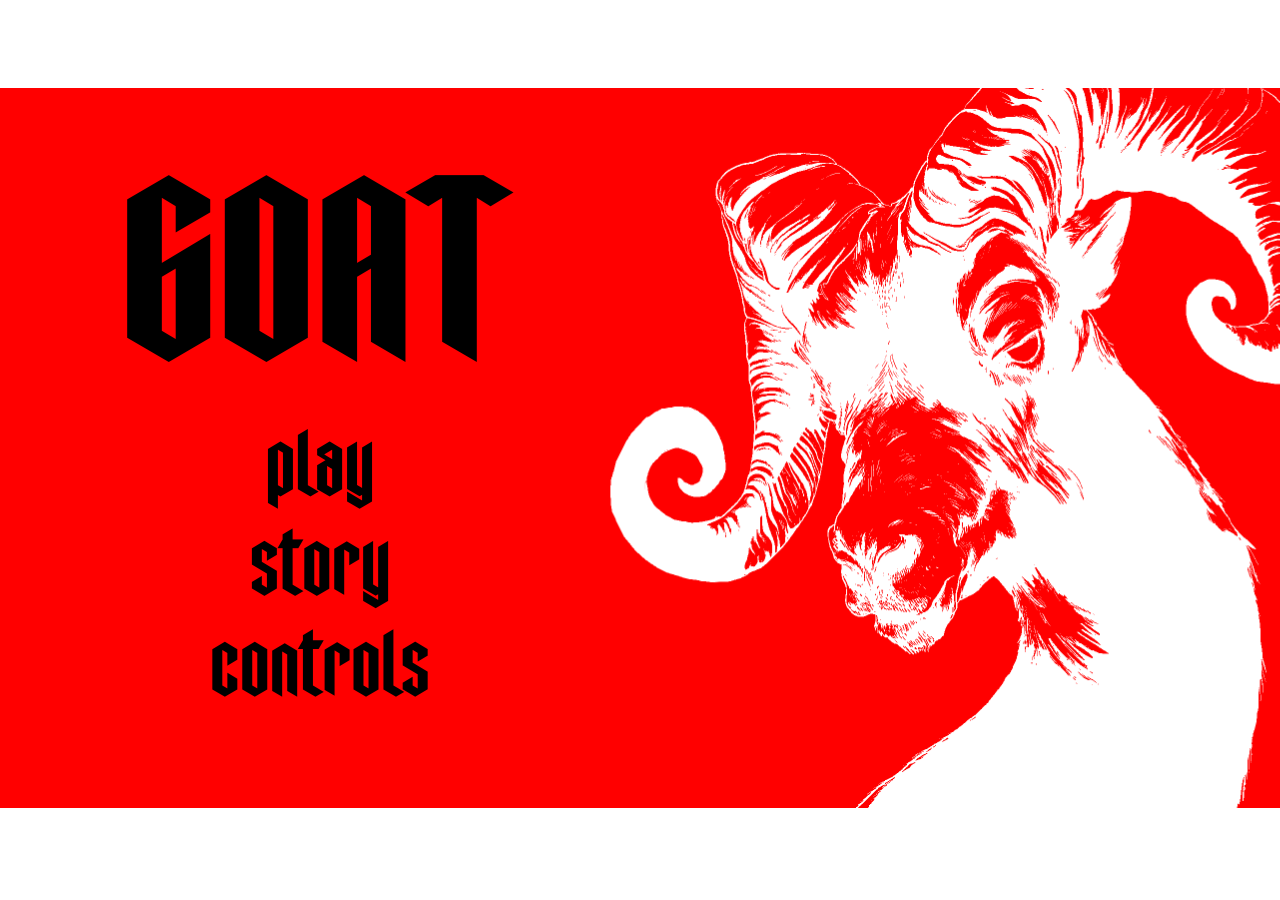
<file: index.html>
<!DOCTYPE html>
<html lang="en">
<head>
    <meta charset="UTF-8">
    <meta name="viewport" content="width=device-width, initial-scale=1.0">
    <meta http-equiv="X-UA-Compatible" content="ie=edge">
    <link rel="stylesheet" type="text/css" href="style.css">
    <title>GOAT</title>
</head>
<body>
    <div id="phaser-game"></div>
</body>
    <script src="js/phaser.min.js"></script>
    <script src="js/scenes/sceneGame.js"></script>
    <script src="js/scenes/sceneMenu.js"></script>
    <script src="js/scenes/scenePost.js"></script>
    <script src="js/main.js"></script>
</html>
</file>
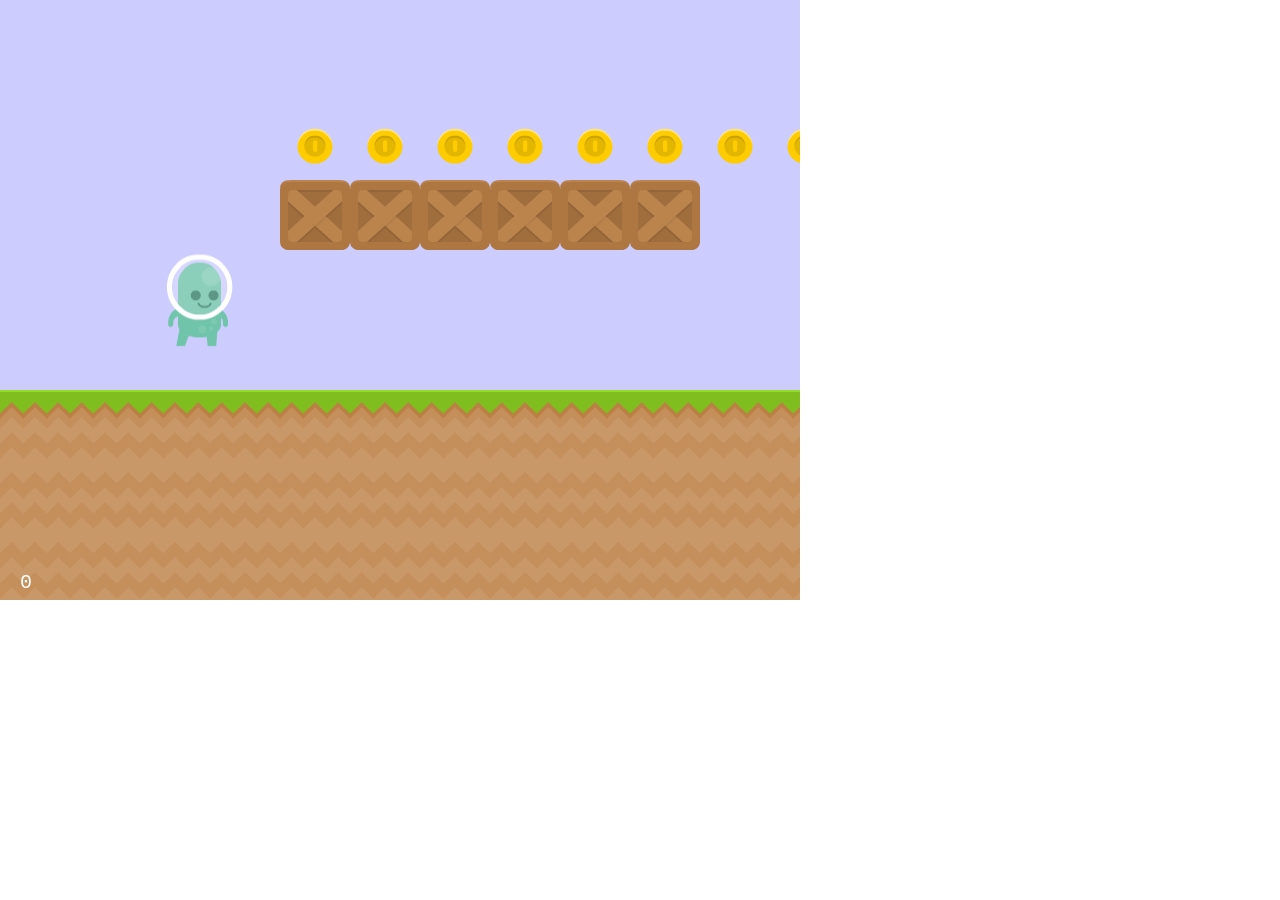
<file: Resources/Tutorial Projects (for reference)/mario-style-platformer-with-Phaser3/source/index.html>
<!DOCTYPE html>
<html>
    <head>
        <title>How to make a Mario-style platformer with Phaser 3</title>
        <meta charset="UTF-8">
        <meta name="viewport" content="width=device-width, initial-scale=1, maximum-scale=1, minimum-scale=1, user-scalable=no" />
        
        <script type="text/javascript" src="js/phaser.js"></script>
        <script type="text/javascript" src="js/main.js"></script>
        
        <style>
            body {
                padding: 0px;
                margin: 0px;             
            }
        </style>
    </head>
    <body>        
    </body>
</html>
</file>
<file: style.css>
body {
    margin: 0;
    padding: 0;
    height: 100vh;
    display: flex;
    align-items: center;
    justify-content: center;
}
</file>
